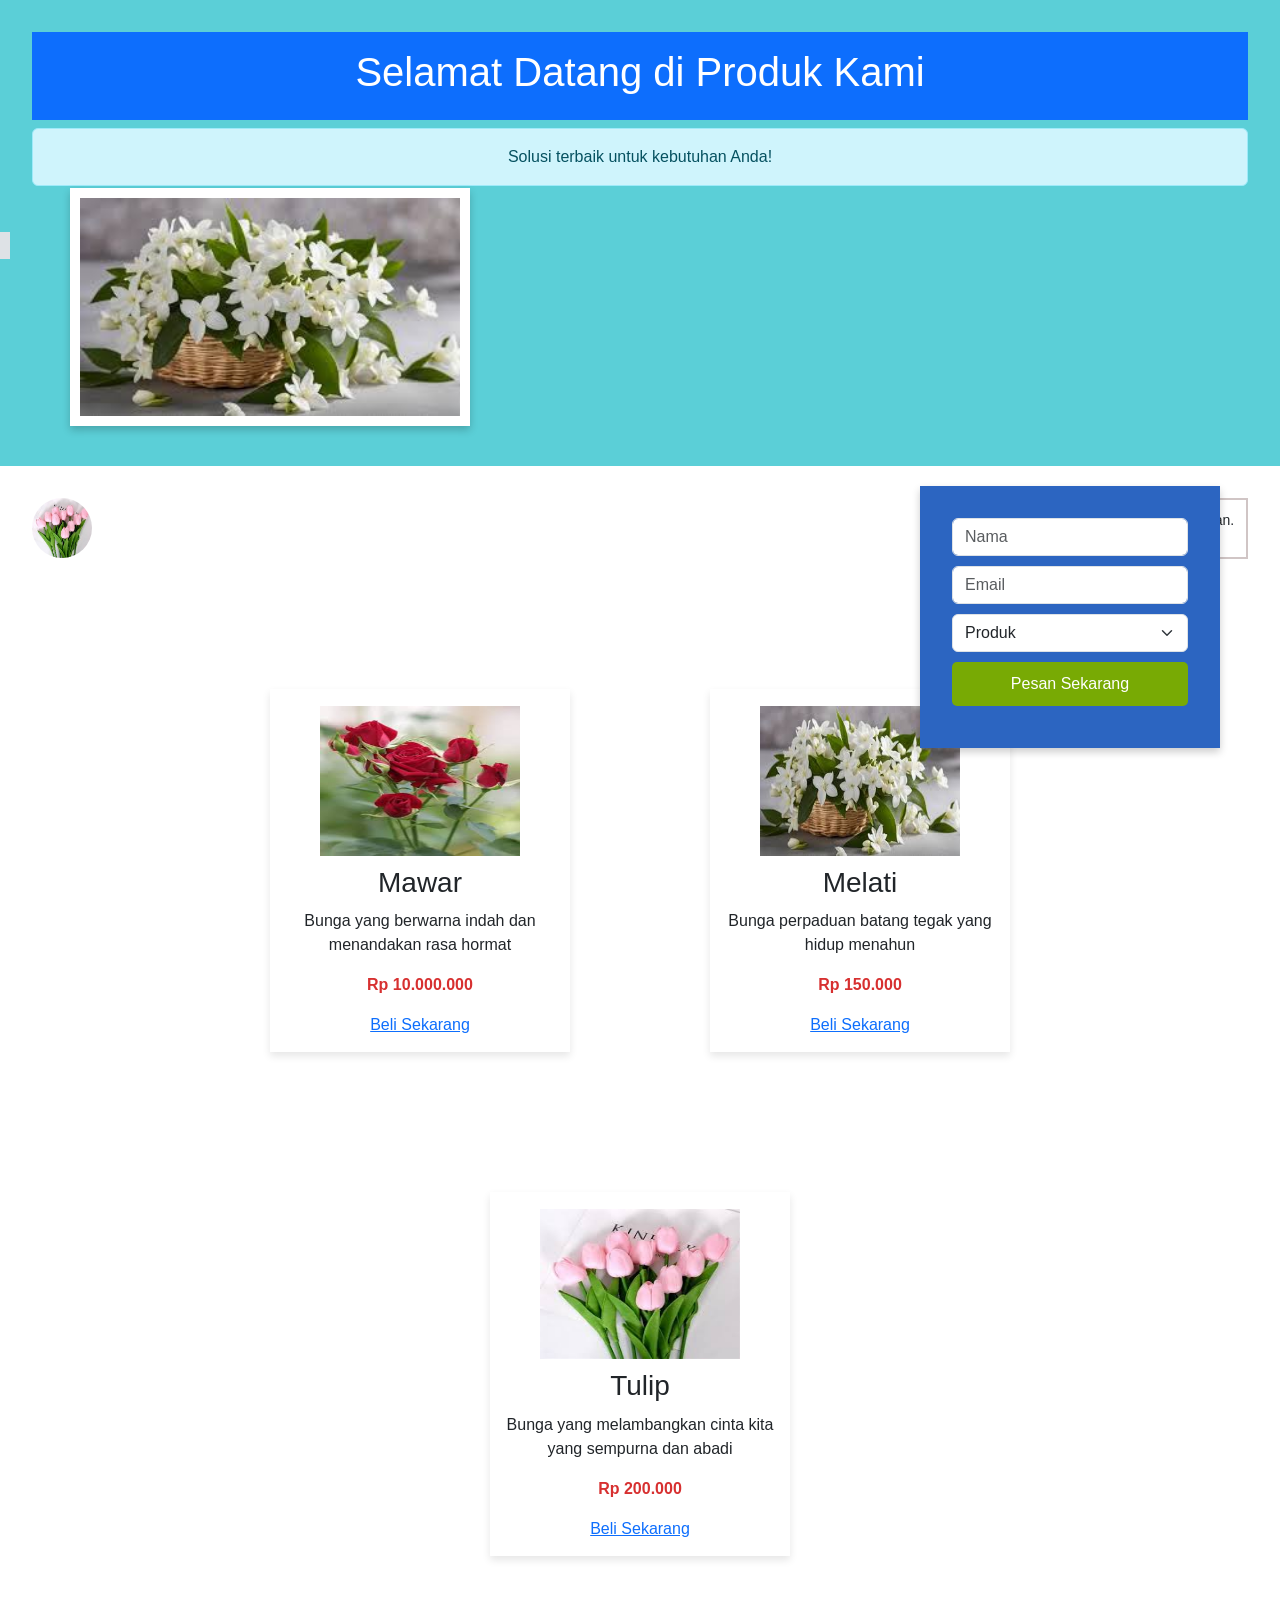
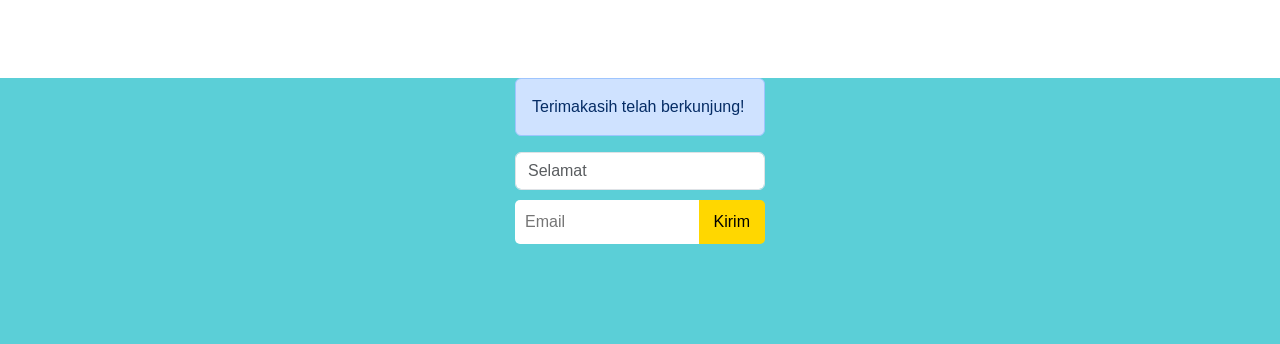
<file: index.html>
<!DOCTYPE html>
<html lang="en">
<head>
    <meta charset="UTF-8">
    <title>Landing Page</title>
    <meta name="viewport" content="width=device-width, initial-scale=1.0">
    <link href="https://cdn.jsdelivr.net/npm/bootstrap@5.3.0/dist/css/bootstrap.min.css" rel="stylesheet">
    <style>
        body {
            min-height: 100vh;
            position: relative;
            font-family: sans-serif;
            background-color: #5bcfd7;
            margin: 0;
            padding-bottom: 100px;
        }
        header {
            background-color:#5bcfd7;
            color: rgb(255, 255, 255);
            text-align: center;
            padding: 2rem;
        }

    
        .hero {
            display: flex;
            justify-content: center;
            align-items: center;
            flex-direction: column;
            padding: 2rem;
            background-color: #ffffff;
        }
        .hero img {
            max-width: 300px;
            height: auto;
            margin-bottom: 1rem;
        }
        .new-hero {
        flex-direction: row;
        gap: 20px;
        text-align: left;
}

.small-circle {
    width: 60px;
    height: 60px;
    object-fit: cover;
}

.hero-text {
    max-width: 60px;
    flex: 1;
    
}
.hero-flex {
    display: flex;
    justify-content: space-between;
    align-items: flex-start;
    gap: 40px;
    padding: 2rem;
    background-color: white;
    flex-wrap: wrap;
    position: relative;
}

.hero-text.boxed {
    border: 2px solid #d0c5c5;
    padding: 10px 10px;
    background-color: #ffffff;
    max-width: 250px;
    font-size: 14px;
    


}

.hero-form {
    background-color: #2c65c1;
    color: white;
    padding: 2rem;
    width: 300px;
    border-radius: 0px;
    box-shadow: 0 4px 8px rgba(0,0,0,0.2);
    position: absolute;
    top: 25%;
    right:0;
    transform: translate(-20%);
    z-index: 1000;

}
.hero-form input,
.hero-form select {
    margin-bottom: 10px;
}
.hero-form input[type=submit] {
    background-color: #78aa04;
    color: white;
    border: none;
    width: 100%;
    padding: 10px;
    border-radius: 5px;
}
       
        .form-section input[type=submit] {
            background-color: #78aa04;
            color: white;
            border: none;
            width: 100%;
            padding: 10px;
            border-radius: 0px;
        }
        .form-box {
    
            top: 80px;
        }
        .select-margin{
            margin-bottom: 15px;
        }
        .catalog {
        display: flex;
        justify-content: center;
        flex-wrap: wrap;
        padding: 20px;
    }
    
    .product-card {
        margin: 70px;
        padding: 15px;
        width:300px;
        text-align: center;
        box-shadow: 0 4px 8px rgba(0, 0, 0, 0.1);
        transition: 0.3s;
    }
    
    .product-card:hover {
        box-shadow: 0 8px 16px rgba(0, 0, 0, 0.2);
    }
    
    .product-card img {
        max-width: 100%;
        border-top-right-radius :0px ;
        margin-top: 2px;
    }
    
    .product-card h3 {
        margin: 10px 0;
    }
        .price {
        color:rgb(215, 48, 48);
        font-weight: bold;
        margin-top: 10px;
    }

    

    .img-text-section{
        display: flex;
        align-items: center;
        justify-content: center;
        padding: 2rem;
        background-color: #e6f0ff;
        gap: 40px;
    }
    .melati-img {
    border: 10px solid #ffffff; 
    margin-top: -30px; 
    box-shadow: 0 4px 8px rgba(0,0,0,0.2); 
    top: -40px;
    position: relative;
    display: block;
    margin-left: 70px;
    width: 400px;
    
}
    .image-text-section img {
    width: 50px;
    height: 100px;
    object-fit: cover;
    border-radius: 10px;
    align-items: center;
    
    }
    
.image-text-section .text-content {
    max-width: 700px;
}
@media screen and (min-width: 768px){
    .home{
        padding-top: 14rem;
    }
    .home .headling{
        font-size: 36px;
    }
}


    </style>
</head>
<body>

<header>
    <div class="p-3 mb-2 bg-primary text-white"> <h1>Selamat Datang di Produk Kami </h1></div>
   
    <div class="alert alert-info" role="alert">Solusi terbaik untuk kebutuhan Anda!</div>
    </section>
    </header>

    <section>
<span class="border border-5"></span>
<img src="melati.jpeg" class="rounded-0 melati-img" alt="...">
</section>
<div class="hero-form">
    <form>
        <input type="text" class="form-control" placeholder="Nama" required>
        <input type="email" class="form-control" placeholder="Email" required>
        <select class="form-select" aria-label="Default select example">
            <option selected>Produk</option>
            <option value="1">Produk 1</option>
            <option value="2">Produk 2</option>
          </select>
          
        <input type="submit" value="Pesan Sekarang">
    </form>
</div>

<div>
<section class="hero-flex d-flex align-items-start">
    <img src="tulip.jpeg" class="rounded-circle small-circle" alt="...">
    <div class="hero-text boxed">
        <p>Bunga tulip yang menarik perhatian.</p>
    </div>
<div class="catalog">
    <div class="product-card">
        <img src="mawar.jpeg"  width ="200px" height="150px" >
        <h3>Mawar</h3>
        <p>Bunga yang berwarna indah dan menandakan rasa hormat </p>
        <p class="price">Rp 10.000.000</p>
        <a href="input_penjualan.php" class="buy-button">Beli Sekarang</a>
    </div>
    <div class="product-card">
        <img src="melati.jpeg" width ="200px" height="150px" >
        <h3>Melati</h3>
        <p>Bunga perpaduan batang tegak yang hidup menahun</p>
        <p class="price">Rp 150.000</p>
        <a href="input_penjualan.php" class="buy-button">Beli Sekarang</a>
    </div>
    <div class="product-card">
        <img src="tulip.jpeg"  width ="200px" height="150px" >
        <h3>Tulip</h3>
        <p>Bunga yang melambangkan cinta kita yang sempurna dan abadi </p>
        <p class="price">Rp 200.000</p>
        <a href="input_penjualan.php" class="buy-button">Beli Sekarang</a>
    </div>
</section>
</div>


<div style="display: flex; justify-content: center;">
    <table style="width: 100%; max-width: 00px; border: 1px solid #ccc; text-align: center;">
    <div class="sticky-top">
        <div class="alert alert-primary" role="alert"> Terimakasih telah berkunjung!
</div>
       
        <input class="form-control" type="text" placeholder="Selamat" aria-label="default input example">
    
    <div style="position: relative; display: inline-block; margin-top: 10px;">
        <input type="text" placeholder="Email" 
            style="padding:10px 80px 10px 10px; width:250px; max-width: 80%; border:none; border-radius: 5px; box-sizing: border-box;">
        <button
            style="position: absolute; top: 0; right: 0; height: 100%; background-color: gold; border:none;
            padding: 0 15px; border-radius: 0 5px 5px 0; cursor: pointer;">Kirim</button>
    </div>
    </div>
    

</body>
</html>
</file>
